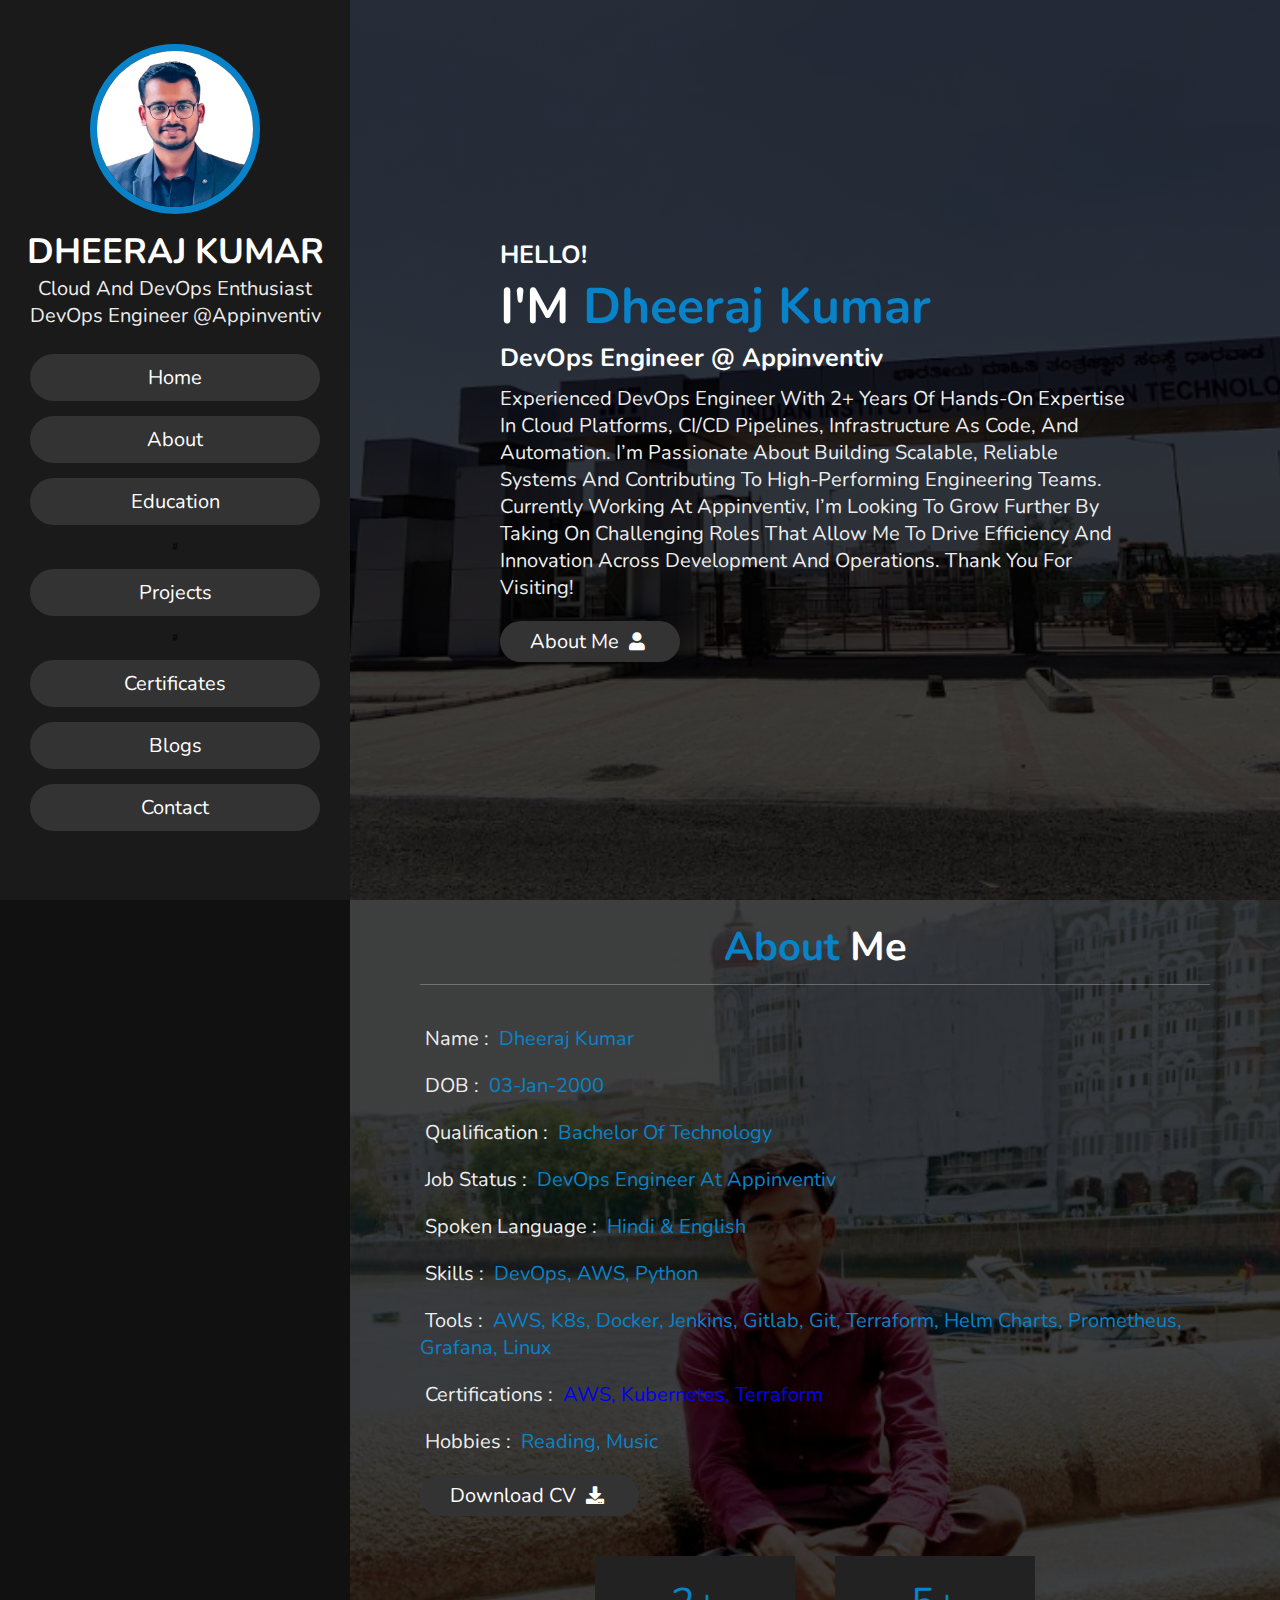
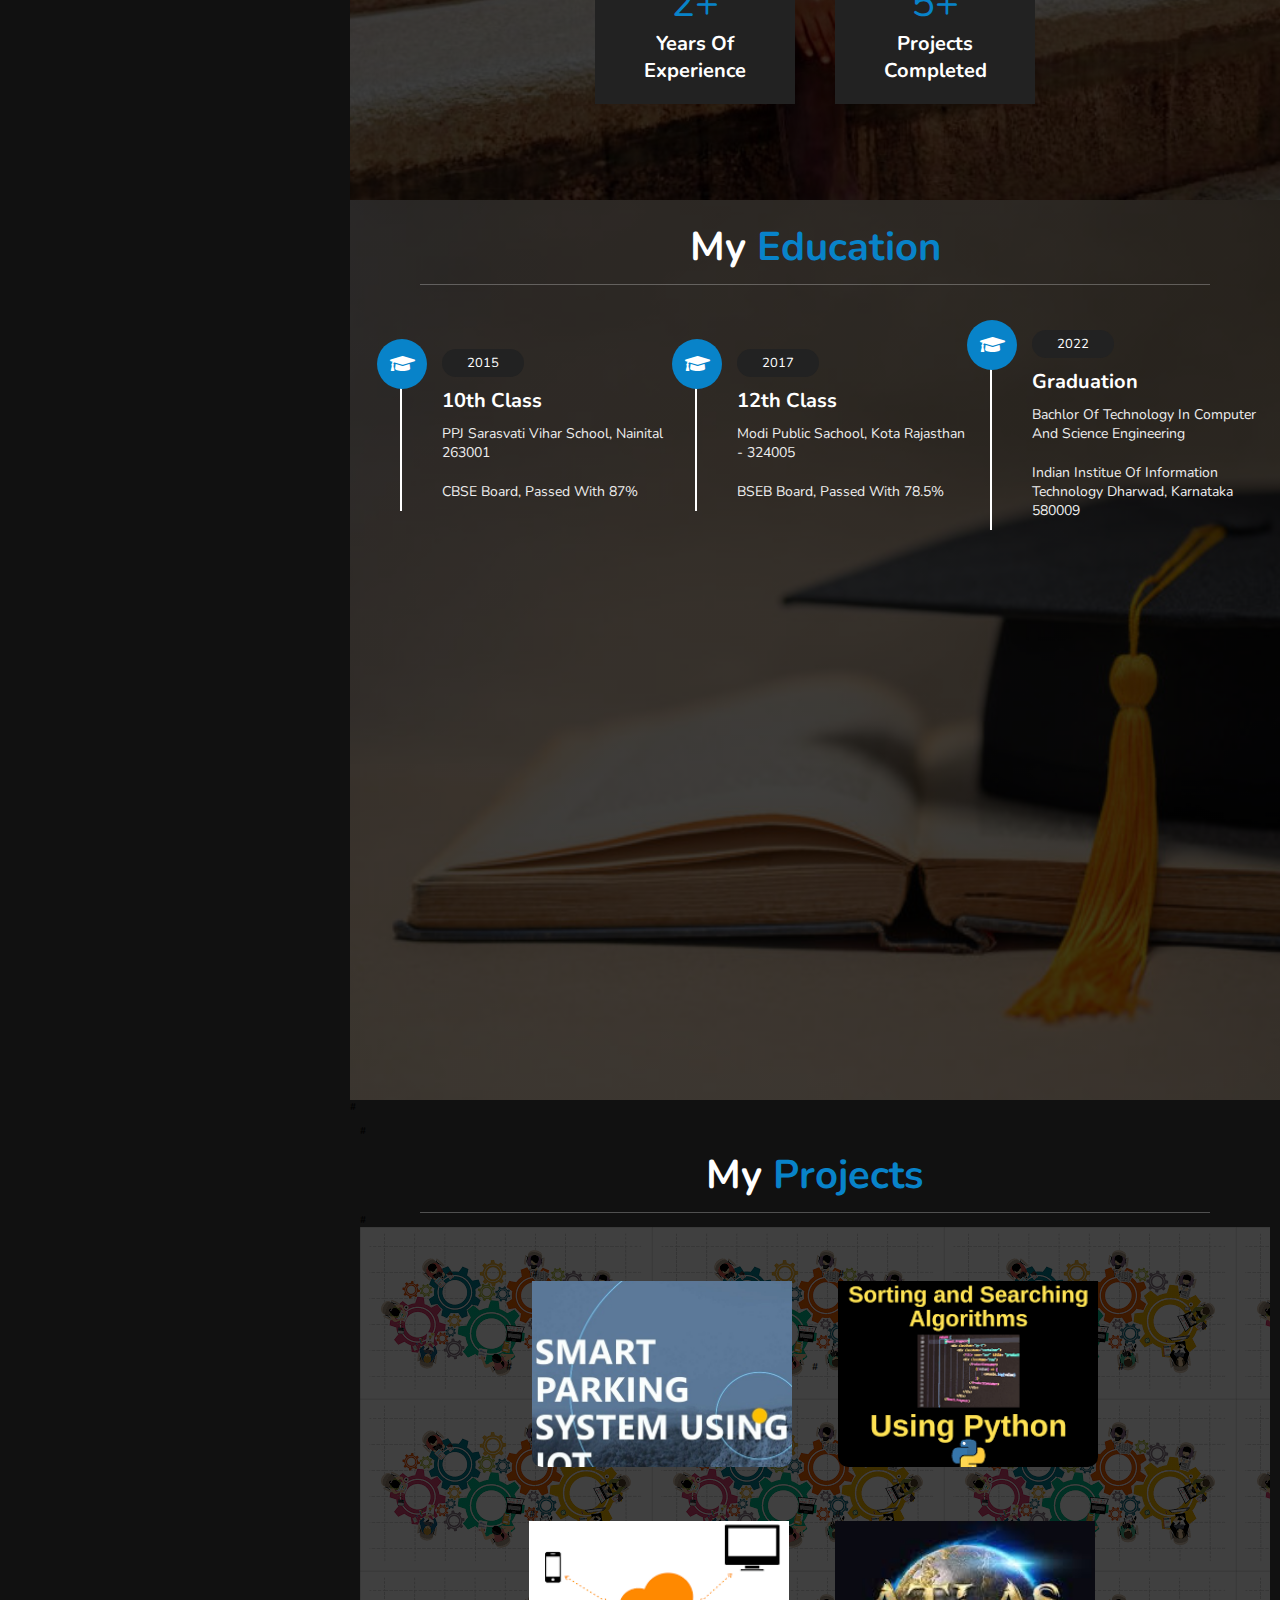
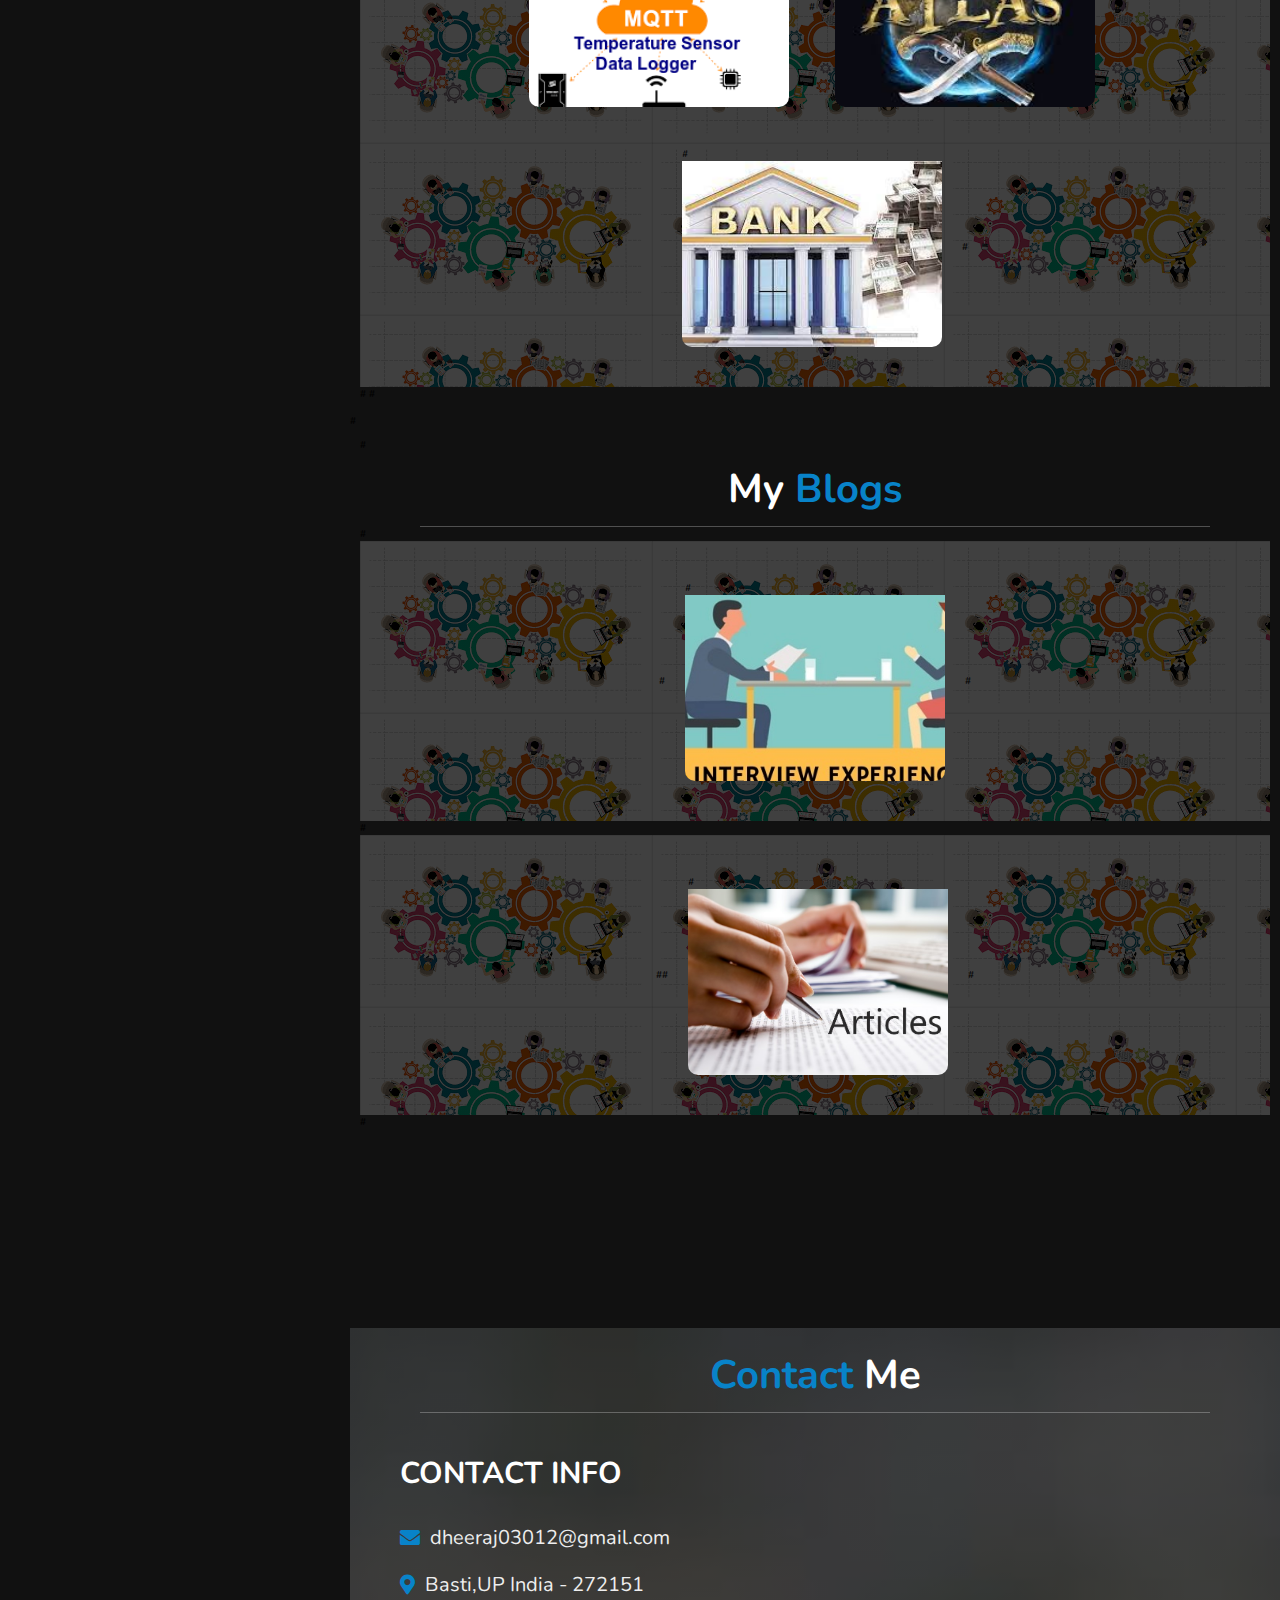
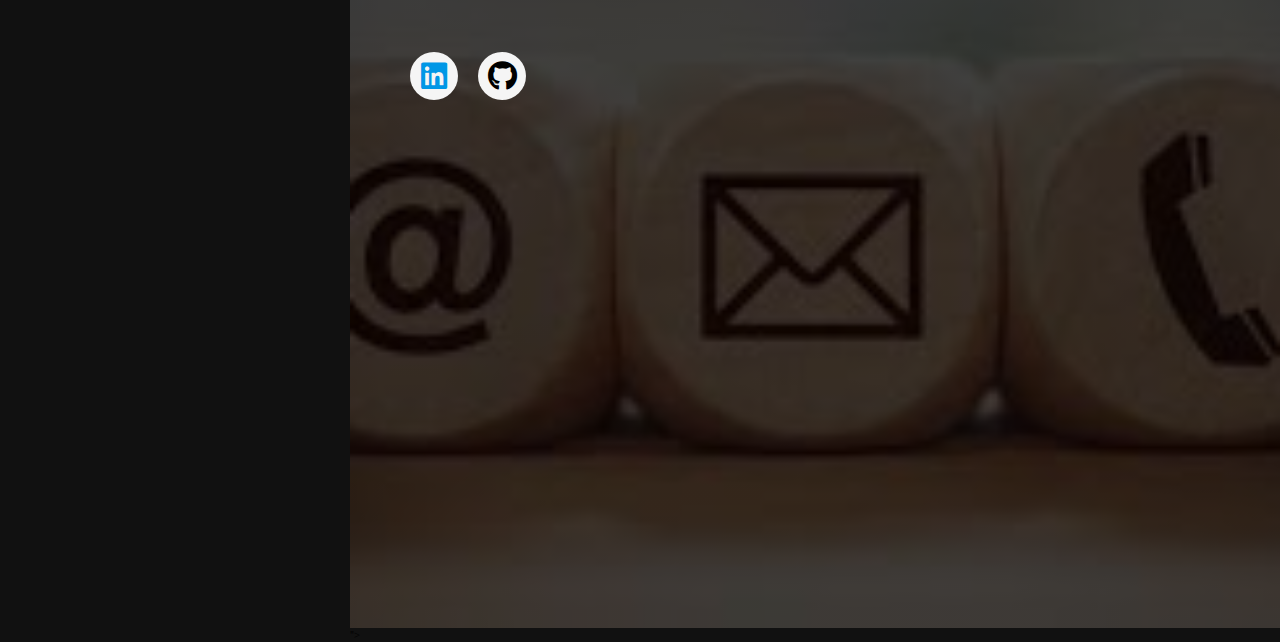
<file: index.html>
<!DOCTYPE html>
<html lang = "en">
    <head>
        <meta charset="UTF-8">
        <meta name="viewport" content="width=device-width,initial-scale=1.0">
        <title>Dheeraj Portfolio</title>
        <link rel="stylesheet" href="https://cdnjs.cloudflare.com/ajax/libs/font-awesome/5.15.3/css/all.min.css">
        <link rel="icon" type="image/png" href="/favicon_io/favicon-32x32.png"/>
        <link rel="stylesheet" href="css/style.css">

    </head>
    <body>

        <header>
            <div class="user">
                <img src="images/dp_new.jpg" alt="">
                <h3 class="name">DHEERAJ KUMAR</h3>
                <p class="post">Cloud and DevOps Enthusiast</p>
                <p class="post">DevOps Engineer @Appinventiv</p>
            </div>

            <nav class="navbar">
                <ul>
                    <li><a href="#home">home</a></li>
                    <li><a href="#about">about</a></li>
                    <li><a href="#education">education</a></li>
                   # <li><a href="#projects">projects</a></li>
                   # <li><a href="pages/cgallery.html" target="_blank">certificates</a></li>
                    <li><a herf="#Blogs">Blogs</a></li>
                    <li><a href="#contact">contact</a></li>
                </ul>
            </nav>
        </header>

        <div id="menu" class="fas fa-bars"></div>

     
        <section class="home" id="home">
                <h3>HELLO!</h3>
                <h1>I'M <span>Dheeraj Kumar</span></h1>
                <h3>DevOps Engineer <span>@ Appinventiv</span></h3>
                <p>Experienced DevOps Engineer with 2+ years of hands-on expertise in cloud platforms, CI/CD pipelines, infrastructure as code, and automation. I’m passionate about building scalable, reliable systems and contributing to high-performing engineering teams. Currently working at Appinventiv, I’m looking to grow further by taking on challenging roles that allow me to drive efficiency and innovation across development and operations. Thank you for visiting!
            </p>
            <a href="#about"><button class="btn">about me <i class="fas fa-user"></i></button></a>
            

        </section>

        <section class="about" id="about">

            <h1 class="heading"> <span>about</span> me </h1>

            <div class="row">
            
                <div class="info">
                    <h3> <span> Name : </span> Dheeraj Kumar </h3>
                    <h3> <span> DOB : </span> 03-Jan-2000 </h3>
                    <h3> <span> Qualification : </span> Bachelor of Technology </h3>
                    <h3> <span> Job Status : </span> DevOps Engineer at Appinventiv </h3>
                    <h3> <span> Spoken Language : </span> Hindi & English </h3>
                    <h3><span> Skills : </span>DevOps, AWS, Python</h3>
                    <h3><span> Tools : </span>AWS, K8s, Docker, Jenkins, Gitlab, Git, Terraform, Helm Charts, Prometheus, Grafana, Linux</h3>
                    <h3><span> Certifications : </span> <a href="https://www.credly.com/badges/c80a2477-4766-4326-80e4-c30916020ddf/linked_in_profile" target="_blank">AWS, </a> <a href="https://www.credly.com/badges/2950a63b-2650-49b8-9308-efb9e9150846/public_url" target="_blank">Kubernetes, </a> <a href="https://www.credly.com/badges/d2db51bd-a1d8-48a0-9242-6f7c9d367965/linked_in_profile" target="_blank">Terraform</a> </h3>
                    <h3><span> Hobbies : </span>Reading, Music</h3>
                    <a href="pdf/Dheeraj_Resume.pdf" download=""><button class="btn"> download CV <i class="fas fa-download"></i> </button></a>
                </div>
            
                <div class="counter">
                
                    <div class="box">
                        <span>2+</span>
                        <h3>years of experience</h3>
                    </div>
                
                    <div class="box">
                        <span>5+</span>
                        <h3>projects completed</h3>
                    </div>

                </div>
            
            </div>
    
        </section>

        <section class="education" id="education">

            <h1 class="heading"> my <span>education</span> </h1>

            <div class="box-container">
            
                <div class="box">
                    <i class="fas fa-graduation-cap"></i>
                    <span>2015</span>
                    <h3>10th Class</h3>
                    <p>PPJ Sarasvati Vihar school, Nainital 263001</p>
                    <p>CBSE Board, Passed with 87%</p>
                </div>
            
                <div class="box">
                    <i class="fas fa-graduation-cap"></i>
                    <span>2017</span>
                    <h3>12th Class</h3>
                    <p>Modi Public Sachool, Kota Rajasthan - 324005</p>
                    <p>BSEB Board, Passed with 78.5%</p>
                </div>
            
                <div class="box">
                    <i class="fas fa-graduation-cap"></i>
                    <span>2022</span>
                    <h3>Graduation</h3>
                    <p>Bachlor of technology in Computer and Science Engineering</p>
                    <p>Indian Institue of information technology dharwad, karnataka 580009</p>
                </div>
            
            </div>

        </section>


  #      <section class="projects" id="projects">

  #          <h1 class="heading"> my <span>projects</span> </h1>

   #         <div class="box-container">
            
    #            <div class="box">
     #               <a href="pages/p1.html" target="_blank"><img src="images/smartparkingsystem.jpg" alt=""></a>
     #           </div>
            
     #           <div class="box">
     #               <a href="pages/p2.html" target="_blank"><img src="images/sorting.png" alt=""></a>
   #             </div>
            
  #              <div class="box">
  #                  <a href="pages/p3.html" target="_blank"><img src="images/mqtt.png" alt=""></a>
   #             </div>

#                <div class="box">
   #                 <a href="pages/p4.html" target="_blank"><img src="images/atlas.jpeg" alt=""></a>
    #            </div>
    #            <div class="box">
     #               <a href="pages/p5.html" target="_blank"><img src="images/minibank.jpeg" alt=""></a>
       #         </div>
            
            
     #       </div>
#
     #   </section>

    #    <section class="projects" id="Blogs">

    #        <h1 class="heading"> my <span>Blogs</span> </h1>
       #     <div class="box-container">
     #           <div class="box">
     #               <a href="/blogs/interview.html" target="_blank"><img src="images/Interview_Experience.jpg" alt=""></a>
      #          </div>
      #      </div>
      #      <div class="box-container">
     ##           <div class="box">
       #             <a href="/blogs/articles.html" target="_blank"><img src="images/Articles.jpg" alt=""></a>
     #           </div>
       #     </div>

  #      </section>

        <section class="contact" id="contact">

            <h1 class="heading"> <span>contact</span> me </h1>

            <div class="row">
            
                <div class="content">
                
                    <h3 class="title">contact info</h3>
                
                    <div class="info">
                        <h3> <i class="fas fa-envelope"></i> <p class="lowercase">Dheeraj03012@gmail.com</p> </h3>
                        <h3> <i class="fas fa-map-marker-alt"></i> Basti,UP india - 272151 </h3>
                    </div>
                    <div class="centerdiv">
                        <a href="linkedin.com/in/dheeraj-kasaudhan-8a958b175" target="_blank">
                            <i class="fab fa-linkedin"></i>
                        </a> 
                        <a href="https://github.com/aryanboss" target="_blank">
                            <i class="fab fa-github"></i>
                        </a>

                    </div>
                
                </div>

            
            </div>

        </section>
    


        <script src="https://cdnjs.cloudflare.com/ajax/libs/jquery/3.6.0/jquery.min.js" referrerpolicy="no-referrer"></script>"></script>
        <script src="js/script.js"></script>
    </body>
</html>
</file>
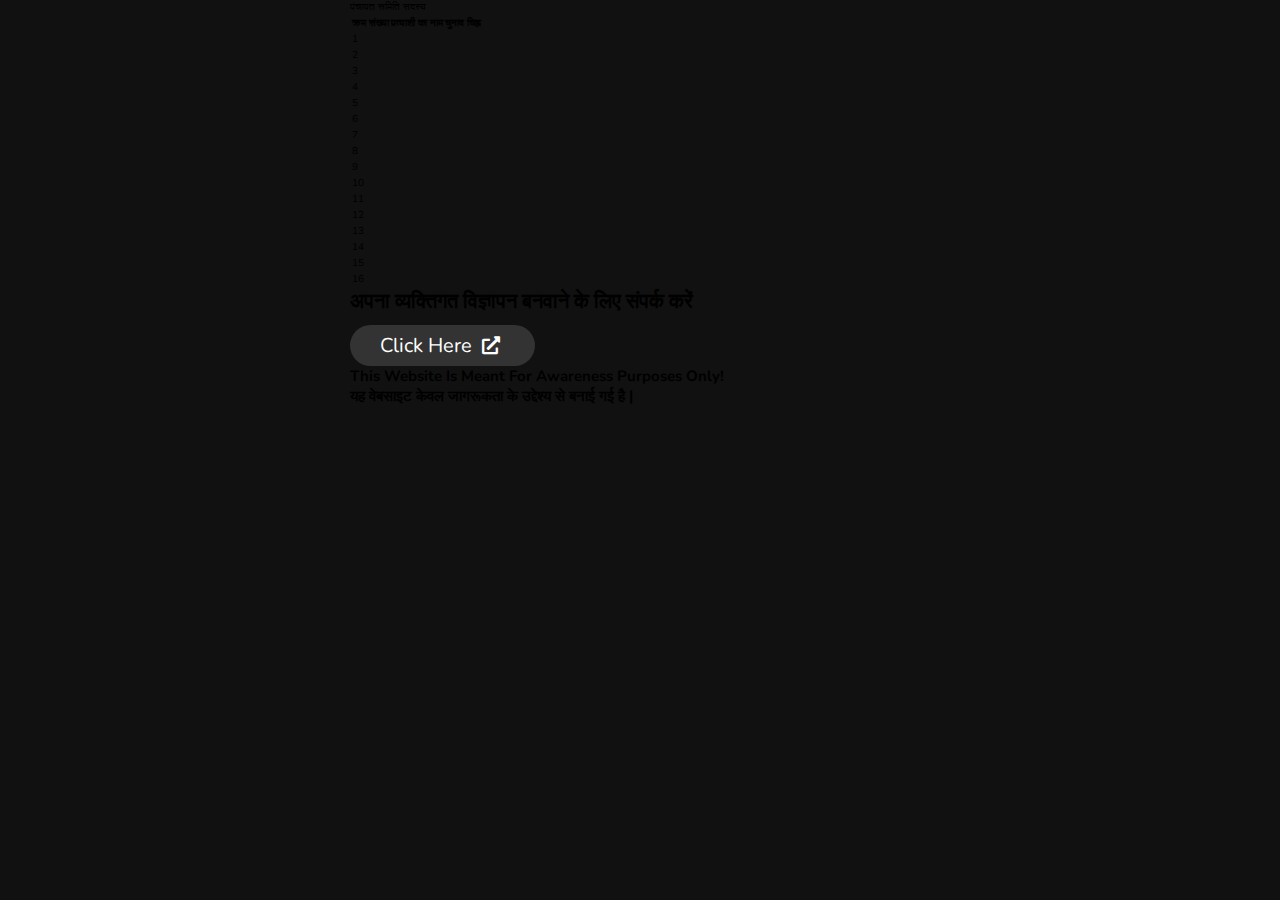
<file: index11.html>
<!DOCTYPE html>
<html>
  <head>
    <meta charset="UTF-8">
    <meta name="viewport" content="width=device-width,initial-scale=1.0">
    <title>Digital EVM</title>
    <link rel="stylesheet" type="text/css" href="css/style.css" />
    <link rel="stylesheet" href="https://cdnjs.cloudflare.com/ajax/libs/font-awesome/5.15.3/css/all.min.css">
  </head>
  <body>
    <div class="post">
  <p>पंचायत समिति सदस्य</p>
</div>
    <table class="content-table">
  <thead>
    <tr>
      <th >क्रम संख्या</th>
      <th >प्रत्याशी का नाम</th>
      <th >चुनाव चिह्न</th>
      <th>&nbsp;</th>
    </tr>
  </thead>
  <tbody>
    <tr>
      <td>1</td>
      <td>&nbsp;</td>
      <td>&nbsp;</td>
      <td><button class="button2"></button><button class="button"></button></td>
    </tr>
    <tr>
      <td>2</td>
      <td>&nbsp;</td>
      <td>&nbsp;</td>
      <td><button class="button2"></button><button class="button"></button></td>
    </tr>
    <tr>
      <td>3</td>
      <td>&nbsp;</td>
      <td>&nbsp;</td>
      <td><button class="button2"></button><button class="button"></button></td>
    </tr>
    <tr>
      <td>4</td>
      <td>&nbsp;</td>
      <td>&nbsp;</td>
      <td><button class="button2"></button><button class="button"></button></td>
    </tr>
    <tr>
      <td>5</td>
      <td>&nbsp;</td>
      <td>&nbsp;</td>
      <td><button class="button2"></button><button class="button"></button></td>
    </tr>
    <tr>
      <td>6</td>
      <td>&nbsp;</td>
      <td>&nbsp;</td>
      <td><button class="button2"></button><button class="button"></button></td>
    </tr>
    <tr class="active-row">
      <td>7</td>
      <td></td>
      <td>&nbsp;</td>
      <td><button class="button2"></button><button class="buttonactive" onclick="audio.play();" ></button>
        <script type="text/javascript">const audio = new Audio();
      audio.src = "myAudio.mp3";
    </script>
      </td>
    </tr>
    <tr>
      <td>8</td>
      <td>&nbsp;</td>
      <td>&nbsp;</td>
      <td><button class="button2"></button><button class="button"></button></td>
    </tr>
    <tr>
      <td>9</td>
      <td>&nbsp;</td>
      <td>&nbsp;</td>
      <td><button class="button2"></button><button class="button"></button></td>
    </tr>
    <tr>
      <td>10</td>
      <td>&nbsp;</td>
      <td>&nbsp;</td>
      <td><button class="button2"></button><button class="button"></button></td>
    </tr>
    <tr>
      <td>11</td>
      <td>&nbsp;</td>
      <td>&nbsp;</td>
      <td><button class="button2"></button><button class="button"></button></td>
    </tr>
    <tr>
      <td>12</td>
      <td>&nbsp;</td>
      <td>&nbsp;</td>
      <td><button class="button2"></button><button class="button"></button></td>
    </tr>
    <tr>
      <td>13</td>
      <td>&nbsp;</td>
      <td>&nbsp;</td>
      <td><button class="button2"></button><button class="button"></button></td>
    </tr>
    <tr>
      <td>14</td>
      <td>&nbsp;</td>
      <td>&nbsp;</td>
      <td><button class="button2"></button><button class="button"></button></td>
    </tr>
    <tr>
      <td>15</td>
      <td>&nbsp;</td>
      <td>&nbsp;</td>
      <td><button class="button2"></button><button class="button"></button></td>
    </tr>
    <tr>
      <td>16</td>
      <td>&nbsp;</td>
      <td>&nbsp;</td>
      <td><button class="button2"></button><button class="button"></button></td>
    </tr>
  </tbody>
</table>
<div>
  
  <h1 class="headertekst">अपना व्यक्तिगत विज्ञापन बनवाने के लिए संपर्क करें</h1>
</div>
</div>
<div class="data">
    <a href="https://forms.gle/SoN8xqrHssUQvie46" target="_blank"><button class="btn"> Click Here <i class="fas fa-external-link-alt"></i> </button></a>
</div>
<h2 class="headertekst">This website is meant for awareness purposes only!</h2>
  <h2 class="headertekst">यह वेबसाइट केवल जागरूकता के उद्देश्य से बनाई गई है |</h2>
</body>
</html>
</file>
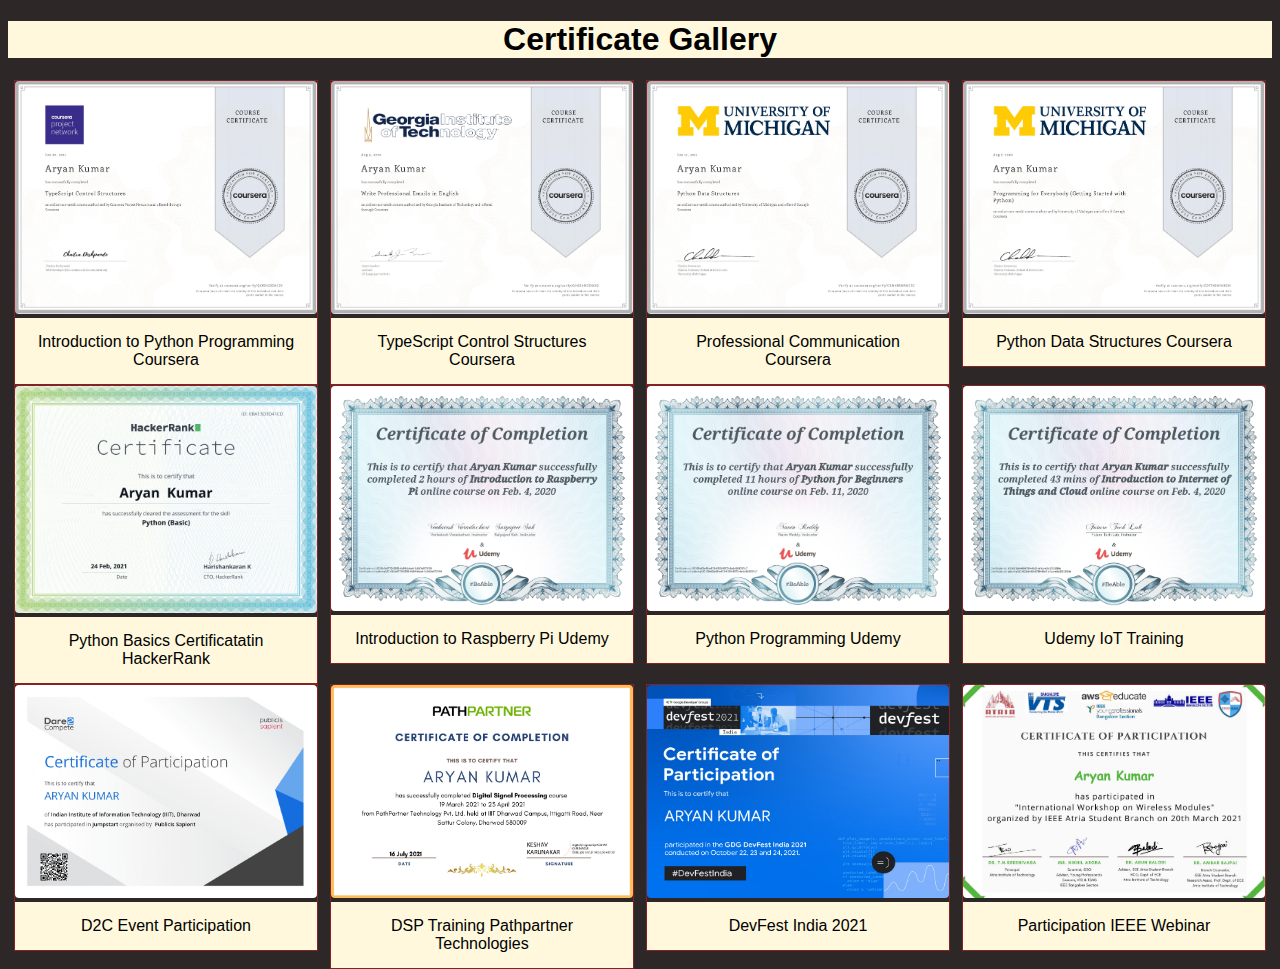
<file: pages/certificates.html>
<!DOCTYPE html>
<html>
    <head>
        <title>certificates</title>
        <link rel="icon" type="image/png" href="/favicon_io/favicon-32x32.png"/>
        <style type="text/css">
            *{
                box-sizing: border-box;
            }
            body{
                background: #2e2727;
                font-family: sans-serif;
            }
            .gallery{
                border: 1px solid rgb(131, 35, 35);
            }
            .gallery img{
                width: 100%;
                height: auto;
                border-radius: 4px;
            }
   
            .gallery img:hover{
                transform: scale(1.3,1.3);
                transition: .3s transform;
            }
            .des{
                padding: 15px;
                text-align: center;
                text-size-adjust: 20px;
                background-color: cornsilk;
            }
            .responsive{
                padding: 0 6px;
                float: right;
                width: 25%;
            }
            h1{
                background-color: cornsilk;
                text-align: center;
            }
            @media only screen and (max-width: 700px){
                .responsive{
                    width: 50%;
                    margin: 6px 0;
                }
            }
            @media only screen and (max-width: 700px){
                .responsive{
                    width: 100%;
                }
            }
        </style>
    </head>
    <body>
        <h1>Certificate Gallery</h1>
        <div class="responsive">
            <div class="gallery">
                <a href="../certificates/coursera1.jpg" target="_blank"><img src="../certificates/coursera1.jpg" width="400" height="300"></a>
                <div class="des">Python Data Structures Coursera </div>
            </div>
        </div>
        <div class="responsive">
            <div class="gallery">
                <a href="../certificates/coursera2.jpg" target="_blank"><img src="../certificates/coursera2.jpg" width="400" height="300"></a>
                <div class="des">Professional Communication Coursera</div>
            </div>
        </div>
        <div class="responsive">
            <div class="gallery">
                <a href="../certificates/coursera3.jpg" target="_blank"><img src="../certificates/coursera3.jpg" width="400" height="300"></a>
                <div class="des">TypeScript Control Structures Coursera</div>
            </div>
        </div>
        <div class="responsive">
            <div class="gallery">
                <a href="../certificates/coursera.jpg" target="_blank"><img src="../certificates/coursera.jpg" width="400" height="300"></a>
                <div class="des">Introduction to Python Programming Coursera</div>
            </div>
        </div>
        <div class="responsive">
            <div class="gallery">
                <a href="../certificates/iot.jpg" target="_blank"><img src="../certificates/iot.jpg" width="400" height="300"></a>
                <div class="des">Udemy IoT Training</div>
            </div>
        </div>
        <div class="responsive">
            <div class="gallery">
                <a href="../certificates/udemy2.jpg" target="_blank"><img src="../certificates/udemy2.jpg" width="400" height="300"></a>
                <div class="des">Python Programming Udemy</div>
            </div>
        </div>
        <div class="responsive">
            <div class="gallery">
                <a href="../certificates/udemy1.jpg" target="_blank"><img src="../certificates/udemy1.jpg" width="400" height="300"></a>
                <div class="des">Introduction to Raspberry Pi Udemy</div>
            </div>
        </div>
        <div class="responsive">
            <div class="gallery">
                <a href="../certificates/hackerrank.png" target="_blank"><img src="../certificates/hackerrank.png" width="400" height="300"></a>
                <div class="des">Python Basics Certificatatin HackerRank</div>
            </div>
        </div>
        <div class="responsive">
            <div class="gallery">
                <a href="../certificates/ieee.jpg" target="_blank"><img src="../certificates/ieee.jpg" width="400" height="300"></a>
                <div class="des">Participation IEEE Webinar</div>
            </div>
        </div>
        <div class="responsive">
            <div class="gallery">
                <a href="../certificates/devfest.jpg" target="_blank"><img src="../certificates/devfest.jpg" width="400" height="300"></a>
                <div class="des">DevFest India 2021</div>
            </div>
        </div>
        <div class="responsive">
            <div class="gallery">
                <a href="../certificates/pathpartner.jpg" target="_blank"><img src="../certificates/pathpartner.jpg" width="400" height="300"></a>
                <div class="des">DSP Training Pathpartner Technologies</div>
            </div>
        </div>
        
        <div class="responsive">
            <div class="gallery">
                <a href="../certificates/d2c.jpg" target="_blank"><img src="../certificates/d2c.jpg" width="400" height="300"></a>
                <div class="des">D2C Event Participation</div>
            </div>
        </div>
    </body>
</html>
</file>
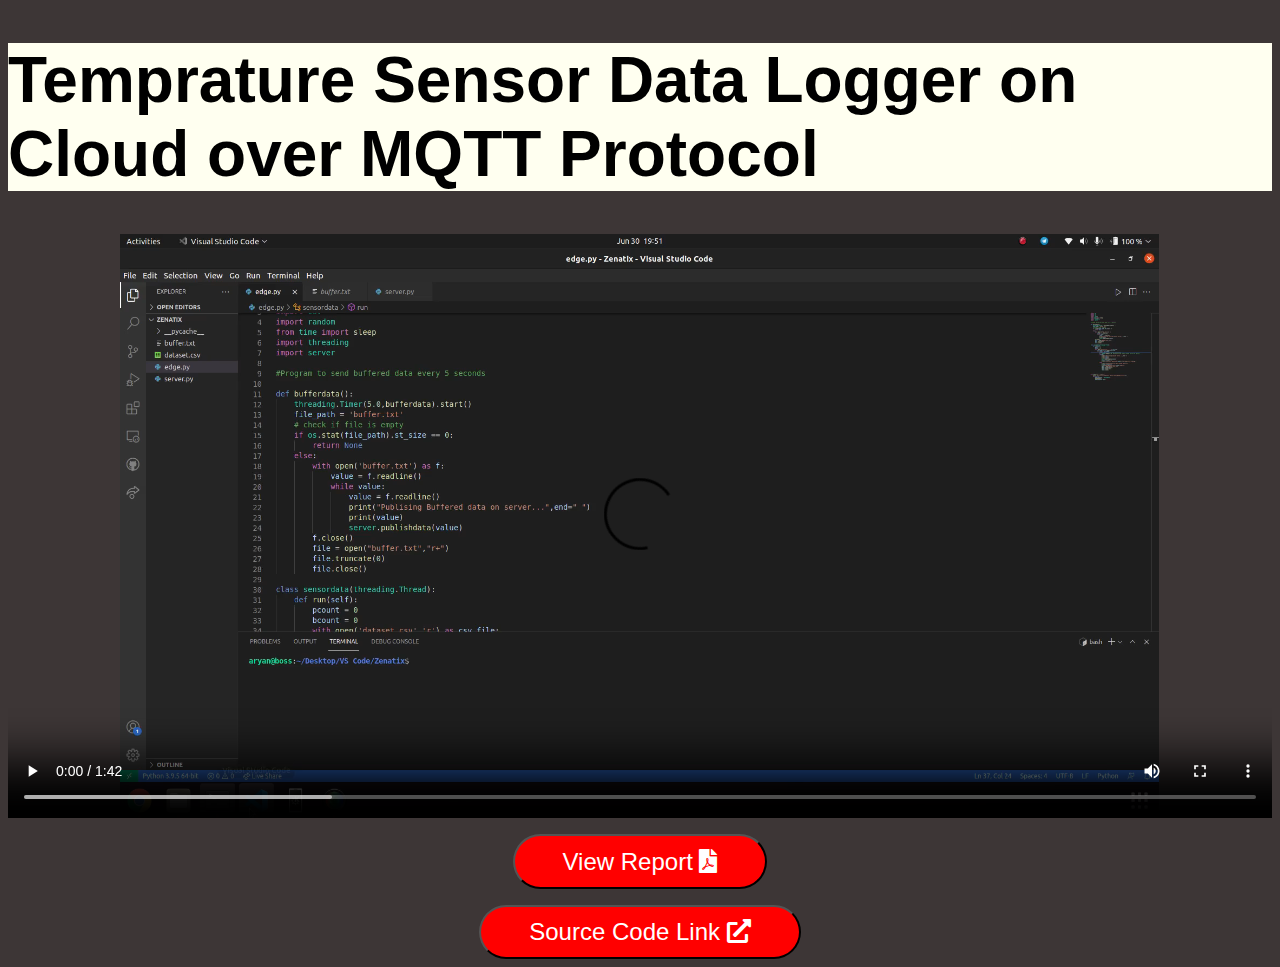
<file: pages/p3.html>
<!DOCTYPE html>

<html>
    <head>
        <title>Project Details
        </title>
        <link rel="stylesheet" href="https://cdnjs.cloudflare.com/ajax/libs/font-awesome/5.15.3/css/all.min.css">
        <link rel="icon" type="image/png" href="/favicon_io/favicon-32x32.png"/>
        <meta charset="UTF-8">
        <meta name="viewport" content="width=device-width,initial-scale=1.0">
        <style type="text/css">

            
html::-webkit-scrollbar{
    width: 1.4rem;
}

html::-webkit-scrollbar-track{
    background: rgb(189, 182, 182);
}

html::-webkit-scrollbar-thumb{
    background:var(--blue);
}
    
            body{
                background: #3d3636;
                font-family: sans-serif;
            }
            :root{
                --blue:#11a9d4
            }
            .video{
                max-width: 700px;
                margin: auto;
                height: 70vh;
                display: flex;
                align-items: center;
                justify-content: center;
            }
            .container{
                max-width:fit-content;
                margin: auto;
                background-color: ivory;
                font-size:xx-large;
                font-family: sans-serif;
                align-items: center;
                justify-content: center;
            }
            .data{
                max-width:fit-content;
                margin: auto;
                align-items: center;
                justify-content: center;
            }
            .btn{
                padding:.7rem 3rem;
                background:red;
                color:#fff;
                cursor: pointer;
                margin-top: 1rem;
                font-size: 1.5rem;
                border-radius: 5rem;
            }
            .btn:hover{
               background:var(--blue);
}
.wrapper{
    position: relative;
    overflow: hidden;
    padding: 0%;
}

.wrapper::before{
    display: block;
    content: "";
    padding-top: 46.25%;
}

.wrapper video {
    position:absolute;
    top: 0;
    bottom: 0;
    width: 100%;
    height: 100%;

}
        </style>
    </head>
    <section>
        <div class="container">
            <h1>Temprature Sensor Data Logger on Cloud over MQTT Protocol</h1>
        </div>
    </section>
    <section>
        <div class="wrapper">
            <video width="1000" controls>
                <source src="../videos/tempsensor.mp4" type="video/mp4"> 
            </video> 
        </div>
        <div class="data">
            <a href="https://github.com/aryanboss/Zenatix_Assignment/blob/main/README.md" target="_blank"><button class="btn"> View Report <i class="fas fa-file-pdf"></i> </button></a>
        </div>
        <div class="data">
            <a href="https://github.com/aryanboss/Zenatix_Assignment" target="_blank"><button class="btn"> Source Code Link <i class="fas fa-external-link-alt"></i> </button></a>
        </div>
    </section>
    <body>
        
    </body>
</html>
</file>
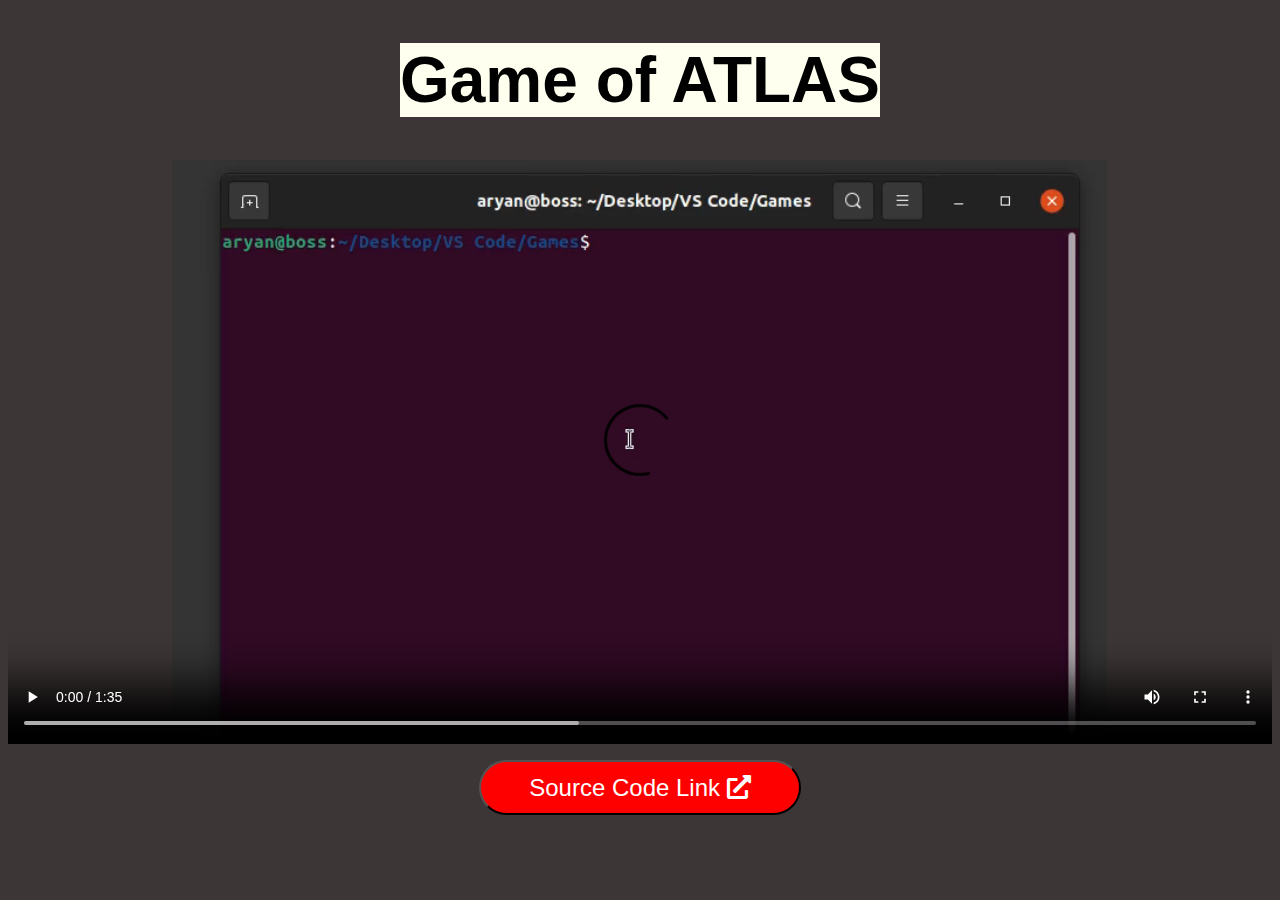
<file: pages/p4.html>
<!DOCTYPE html>

<html>
    <head>
        <title>Project Details
        </title>
        <link rel="stylesheet" href="https://cdnjs.cloudflare.com/ajax/libs/font-awesome/5.15.3/css/all.min.css">
        <link rel="icon" type="image/png" href="/favicon_io/favicon-32x32.png"/>
        <meta charset="UTF-8">
        <meta name="viewport" content="width=device-width,initial-scale=1.0">
        <style type="text/css">

            
html::-webkit-scrollbar{
    width: 1.4rem;
}

html::-webkit-scrollbar-track{
    background: rgb(189, 182, 182);
}

html::-webkit-scrollbar-thumb{
    background:var(--blue);
}
    
            body{
                background: #3d3636;
                font-family: sans-serif;
            }
            :root{
                --blue:#11a9d4
            }
            .video{
                max-width: 700px;
                margin: auto;
                height: 70vh;
                display: flex;
                align-items: center;
                justify-content: center;
            }
            .container{
                max-width:fit-content;
                margin: auto;
                background-color: ivory;
                font-size:xx-large;
                font-family: sans-serif;
                align-items: center;
                justify-content: center;
            }
            .data{
                max-width:fit-content;
                margin: auto;
                align-items: center;
                justify-content: center;
            }
            .btn{
                padding:.7rem 3rem;
                background:red;
                color:#fff;
                cursor: pointer;
                margin-top: 1rem;
                font-size: 1.5rem;
                border-radius: 5rem;
            }
            .btn:hover{
               background:var(--blue);
}
.wrapper{
    position: relative;
    overflow: hidden;
    padding: 0%;
}

.wrapper::before{
    display: block;
    content: "";
    padding-top: 46.25%;
}

.wrapper video {
    position:absolute;
    top: 0;
    bottom: 0;
    width: 100%;
    height: 100%;

}
        </style>
    </head>
    <section>
        <div class="container">
            <h1>Game of ATLAS</h1>
        </div>
    </section>
    <section>
        <div class="wrapper">
            <video width="1000" controls>
                <source src="../videos/atlas.mp4" type="video/mp4"> 
            </video> 
        </div>
        <div class="data">
            <a href="https://github.com/aryanboss/Atlas-Game" target="_blank"><button class="btn"> Source Code Link <i class="fas fa-external-link-alt"></i> </button></a>
        </div>
    </section>
    <body>
        
    </body>
</html>
</file>
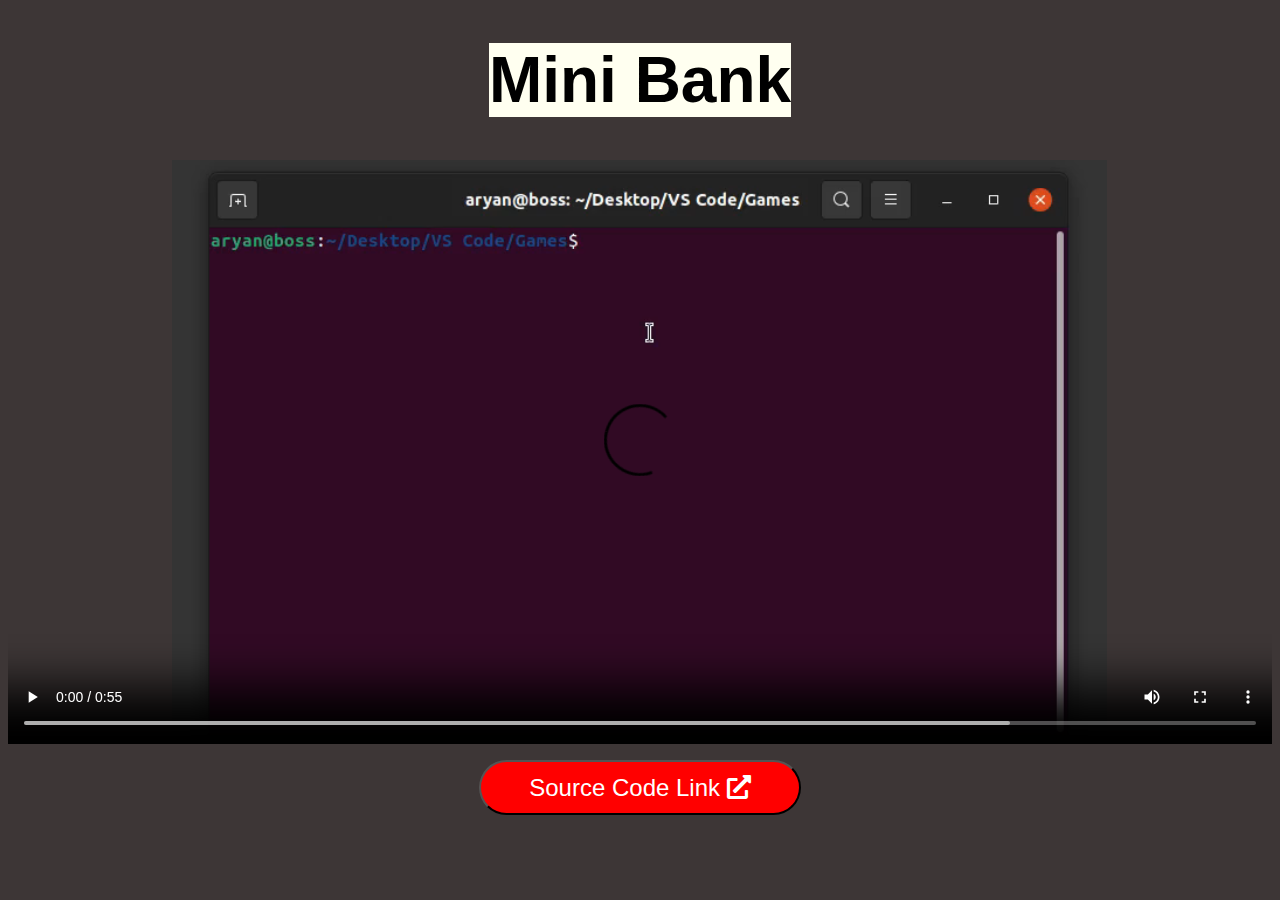
<file: pages/p5.html>
<!DOCTYPE html>

<html>
    <head>
        <title>Project Details
        </title>
        <link rel="stylesheet" href="https://cdnjs.cloudflare.com/ajax/libs/font-awesome/5.15.3/css/all.min.css">
        <link rel="icon" type="image/png" href="/favicon_io/favicon-32x32.png"/>
        <meta charset="UTF-8">
        <meta name="viewport" content="width=device-width,initial-scale=1.0">
        <style type="text/css">

            
html::-webkit-scrollbar{
    width: 1.4rem;
}

html::-webkit-scrollbar-track{
    background: rgb(189, 182, 182);
}

html::-webkit-scrollbar-thumb{
    background:var(--blue);
}
    
            body{
                background: #3d3636;
                font-family: sans-serif;
            }
            :root{
                --blue:#11a9d4
            }
            .video{
                max-width: 700px;
                margin: auto;
                height: 70vh;
                display: flex;
                align-items: center;
                justify-content: center;
            }
            .container{
                max-width:fit-content;
                margin: auto;
                background-color: ivory;
                font-size:xx-large;
                font-family: sans-serif;
                align-items: center;
                justify-content: center;
            }
            .data{
                max-width:fit-content;
                margin: auto;
                align-items: center;
                justify-content: center;
            }
            .btn{
                padding:.7rem 3rem;
                background:red;
                color:#fff;
                cursor: pointer;
                margin-top: 1rem;
                font-size: 1.5rem;
                border-radius: 5rem;
            }
            .btn:hover{
               background:var(--blue);
}
.wrapper{
    position: relative;
    overflow: hidden;
    padding: 0%;
}

.wrapper::before{
    display: block;
    content: "";
    padding-top: 46.25%;
}

.wrapper video {
    position:absolute;
    top: 0;
    bottom: 0;
    width: 100%;
    height: 100%;

}
        </style>
    </head>
    <section>
        <div class="container">
            <h1>Mini Bank</h1>
        </div>
    </section>
    <section>
        <div class="wrapper">
            <video width="1000" controls>
                <source src="../videos/minibank.mp4" type="video/mp4"> 
            </video> 
        </div>
        <div class="data">
            <a href="https://github.com/aryanboss/Mini-Bank" target="_blank"><button class="btn"> Source Code Link <i class="fas fa-external-link-alt"></i> </button></a>
        </div>
    </section>
    <body>
        
    </body>
</html>
</file>
<file: css/style.css>
@import url('https://fonts.googleapis.com/css2?family=Nunito:wght@200;300;400;600&display=swap');
:root{
    --blue:#0883c9
}


*{
    font-family: 'Nunito', sans-serif;
    margin: 0; padding: 0;
    box-sizing: border-box;
    text-decoration: none;
    outline: none; border: none;
    text-transform: capitalize;
    transition: all .2s linear;
}

.lowercase {text-transform: lowercase; }
.uppercase { text-transform: uppercase; }
.capitalize { text-transform: capitalize; }




*::selection{
    background:var(--blue);
    color: #333;
}

.home{
    width: 100%;
    height: 100vh;
    background-image: linear-gradient(rgba(0,0,0,0.75),rgba(0,0,0,0.75)),url(/images/background1.png);
    background-size: cover;
    background-position: center;
}
.about{
    width: 100%;
    height: 100vh;
    background-image: linear-gradient(rgba(0,0,0,0.75),rgba(0,0,0,0.75)),url(/images/IMG-20190522-WA0012.jpg);
    background-size: cover;
    background-position: center;
}
.contact{
    width: 100%;
    height: 100vh;
    background-image: linear-gradient(rgba(0,0,0,0.75),rgba(0,0,0,0.75)),url(/images/contact.jpeg);
    background-size: cover;
    background-position: center;
}
.education{
    width: 100%;
    height: 100vh;
    background-image: linear-gradient(rgba(0,0,0,0.75),rgba(0,0,0,0.75)),url(/images/education.jpeg);
    background-size: cover;
    background-position: center;
}

html{
    font-size: 62.5%;
    overflow-x: hidden;
}

html::-webkit-scrollbar{
    width: 1.4rem;
}

html::-webkit-scrollbar-track{
    background: #222;
}

html::-webkit-scrollbar-thumb{
    background:var(--blue);
}

body{
    background: #111;
    overflow-x: hidden;
    padding-left: 35rem;
}

section{
    min-height: 100vh;
    padding:1rem;
}

.btn{
    padding:.7rem 3rem;
    background:#333;
    color:#fff;
    cursor: pointer;
    margin-top: 1rem;
    font-size: 2rem;
    border-radius: 5rem;
}

.btn i{
    padding:0 .5rem;
    font-size: 1.8rem;
}

.btn:hover{
    background:var(--blue);
}

.heading{
    text-align: center;
    margin:0 6rem;
    font-size: 4rem;
    padding:1rem;
    border-bottom: .1rem solid #fff4;
    color:#fff;
}

.heading span{
    color:var(--blue);
}
header{
    position: fixed;
    top: 0; left: 0;
    z-index: 1000;
    height: 100%;
    width: 35rem;
    background: #1a1a1a;
    display: flex;
    align-items: center;
    justify-content: center;
    flex-flow: column;
    text-align: center;
}

header .user img{
    height: 17rem;
    width: 17rem;
    border-radius: 50%;
    object-fit: cover;
    margin-bottom: 1rem;
    border:.7rem solid var(--blue);
}

header .user .name{
    font-size: 3.5rem;
    color: #fff;
}

header .user .post{
    font-size: 2rem; 
    color: #eee;
}

header .navbar{
    width:100%;
}

header .navbar ul{
    list-style: none;
    padding: 1rem 3rem;
}

header .navbar ul li a{
    display: block;
    padding: 1rem;
    margin: 1.5rem 0;
    background: #333;
    color: #fff;
    font-size: 2rem;
    border-radius: 5rem;
}

header .navbar ul li a:hover{
    background:var(--blue);
}

#menu{
    position: fixed;
    top:2rem; right:2rem;
    background:#333;
    color:#fff;
    cursor: pointer;
    font-size: 2.5rem;
    padding:1rem 1.5rem;
    z-index: 1000;
    display: none;
}

.home{
    display: flex;
    justify-content: center;
    flex-flow: column;
    padding:0 15rem;
}

.home h3{
    font-size: 2.5rem;
    color:#fff;
}

.home h1{
    font-size:5rem;
    color:#fff;
}

.home h1 span{
    color:var(--blue);
}

.home p{
    font-size:2rem;
    color:#eee;
    padding: 1rem 0;
}

.about .row{
    display: flex;
    align-items: center;
    justify-content: center;
    flex-wrap: wrap;
    padding:1rem 0;
}

.about .row .info{
    flex:1 1 48rem;
    padding:2rem 1rem;
    padding-left: 6rem;
}

.about .row .info h3{
    font-size: 2rem;
    color:var(--blue);
    padding:1rem 0;
    font-weight: normal;
}

.about .row .info h3 span{
    color:#eee;
    padding:0 .5rem;
}

.about .row .counter{
    flex:1 1 48rem;
    display: flex;
    justify-content: center;
    flex-wrap: wrap;
}

.about .row .counter .box{
    width:20rem;
    background:#222;
    text-align: center;
    padding: 2rem;
    margin:2rem;
}

.about .row .counter .box span{
    font-size: 4rem;
    color:var(--blue);
}

.about .row .counter .box h3{
    font-size: 2rem;
    color:#fff;
}

.education .box-container{
    display: flex;
    align-items: center;
    justify-content: space-between;
    flex-wrap: wrap;
    padding:1rem 0;
    padding-left: 3rem;
}

.education .box-container .box{
    width:27rem;
    margin:4rem 1rem;
    padding-left: 4rem;
    border-left: .2rem solid #fff;
    position: relative;
}

.education .box-container .box span{
    font-size: 1.3rem;
    background:#222;
    color:#fff;
    border-radius: 5rem;
    padding:.5rem 2.5rem;
}

.education .box-container .box h3{
    font-size: 2rem;
    color:#fff;
    padding-top: 1.5rem;
}

.education .box-container .box p{
    font-size: 1.4rem;
    color:#eee;
    padding: 1rem 0;
}

.education .box-container .box i{
    position: absolute;
    top:-1.5rem; left:-2.5rem;
    height:5rem;
    width: 5rem;
    border-radius: 50%;
    line-height: 5rem;
    text-align: center;
    font-size: 2rem;
    color:#fff;
    background:var(--blue);
}

.projects .box-container{
    display: flex;
    background-image: linear-gradient(rgba(0,0,0,0.75),rgba(0,0,0,0.75)),url(/images/project.png);
    align-items: center;
    justify-content: center;
    flex-wrap: wrap;
    padding:2rem 0;
}

.projects .box-container .box{
    height: 20rem;
    width:26rem;
    border-radius: 1rem;
    margin:2rem;
    overflow: hidden;
    cursor: pointer;
}

.projects .box-container .box img{
    height:100%;
    width:100%;
    object-fit: cover;
}

.projects .box-container .box:hover img{
    transform: scale(1.2);
}

.contact .row{
    display: flex;
    align-items: center;
    justify-content: center;
    flex-wrap: wrap;
}

.contact .row .content{
    flex:1 1 30rem;
    padding:4rem;
    padding-bottom: 0;

}

.contact .row .content .title{
    text-transform: uppercase;
    color:#fff;
    font-size: 3rem;
    padding-bottom: 2rem;

}

.contact .row .content .info h3{
    display: flex;
    align-items: center;
    font-size: 2rem;
    color:#eee;
    padding:1rem 0;
    font-weight: normal;
}

.contact .row .content .info h3 i{
    padding-right: 1rem;
    color:var(--blue);
}

.contact .row .content .centerdiv{
    height: 15vh;
    display:flex;
    justify-content:flex-start;
    align-items:center;

}



.contact .row .content .centerdiv a{
    height: 48px;
    width: 48px;
    background-color: whitesmoke;
    border-radius: 50px;
    text-align: center;
    margin: 10px;
    line-height: 65px;
}

.contact .row .content .centerdiv a i{
    font-size: 30px;
    transition: all 0.3s linear;
}

.contact .row .content .centerdiv a:hover i{
    transform: scale(1.4);
}
.fa-linkedin{
    color: #0097e6;
}

.fa-instagram{
    color: #e84393;
}

.fa-hackerrank{
    color: green;
}
.fa-github{
    color: black;
}
.fa-twitter{
    color: #1e90ff;
}
.top{
    position: fixed;
    bottom:7.5rem; right: 2rem;
    z-index: 100;
    display: none;
}





@media (max-width:1200px){

    html{
        font-size: 55%;
    }

    .home{
        padding:1rem 4rem;
    }

}

@media (max-width:991px){

   header{
       left:-120%;
   }

   #menu{
       display: block;
   }

   header.toggle{
    left:0%;
   }

   body{
       padding:0;
   }

}
@media (max-width:768px){

    html{
        font-size: 50%;
    }
 
 }

@media (max-width:400px){

    header{
        width: 100vw;
    }

    .heading{
        margin:0 3rem;
    }

    .about .row .counter .box{
        width: 100%;
    }
 
    .education .box-container .box{
        width:100%;
    }

    .portfolio .box-container .box{
        width:100%;
    }

    .contact .row form{
        margin:3rem 0;
    }

 }
</file>
